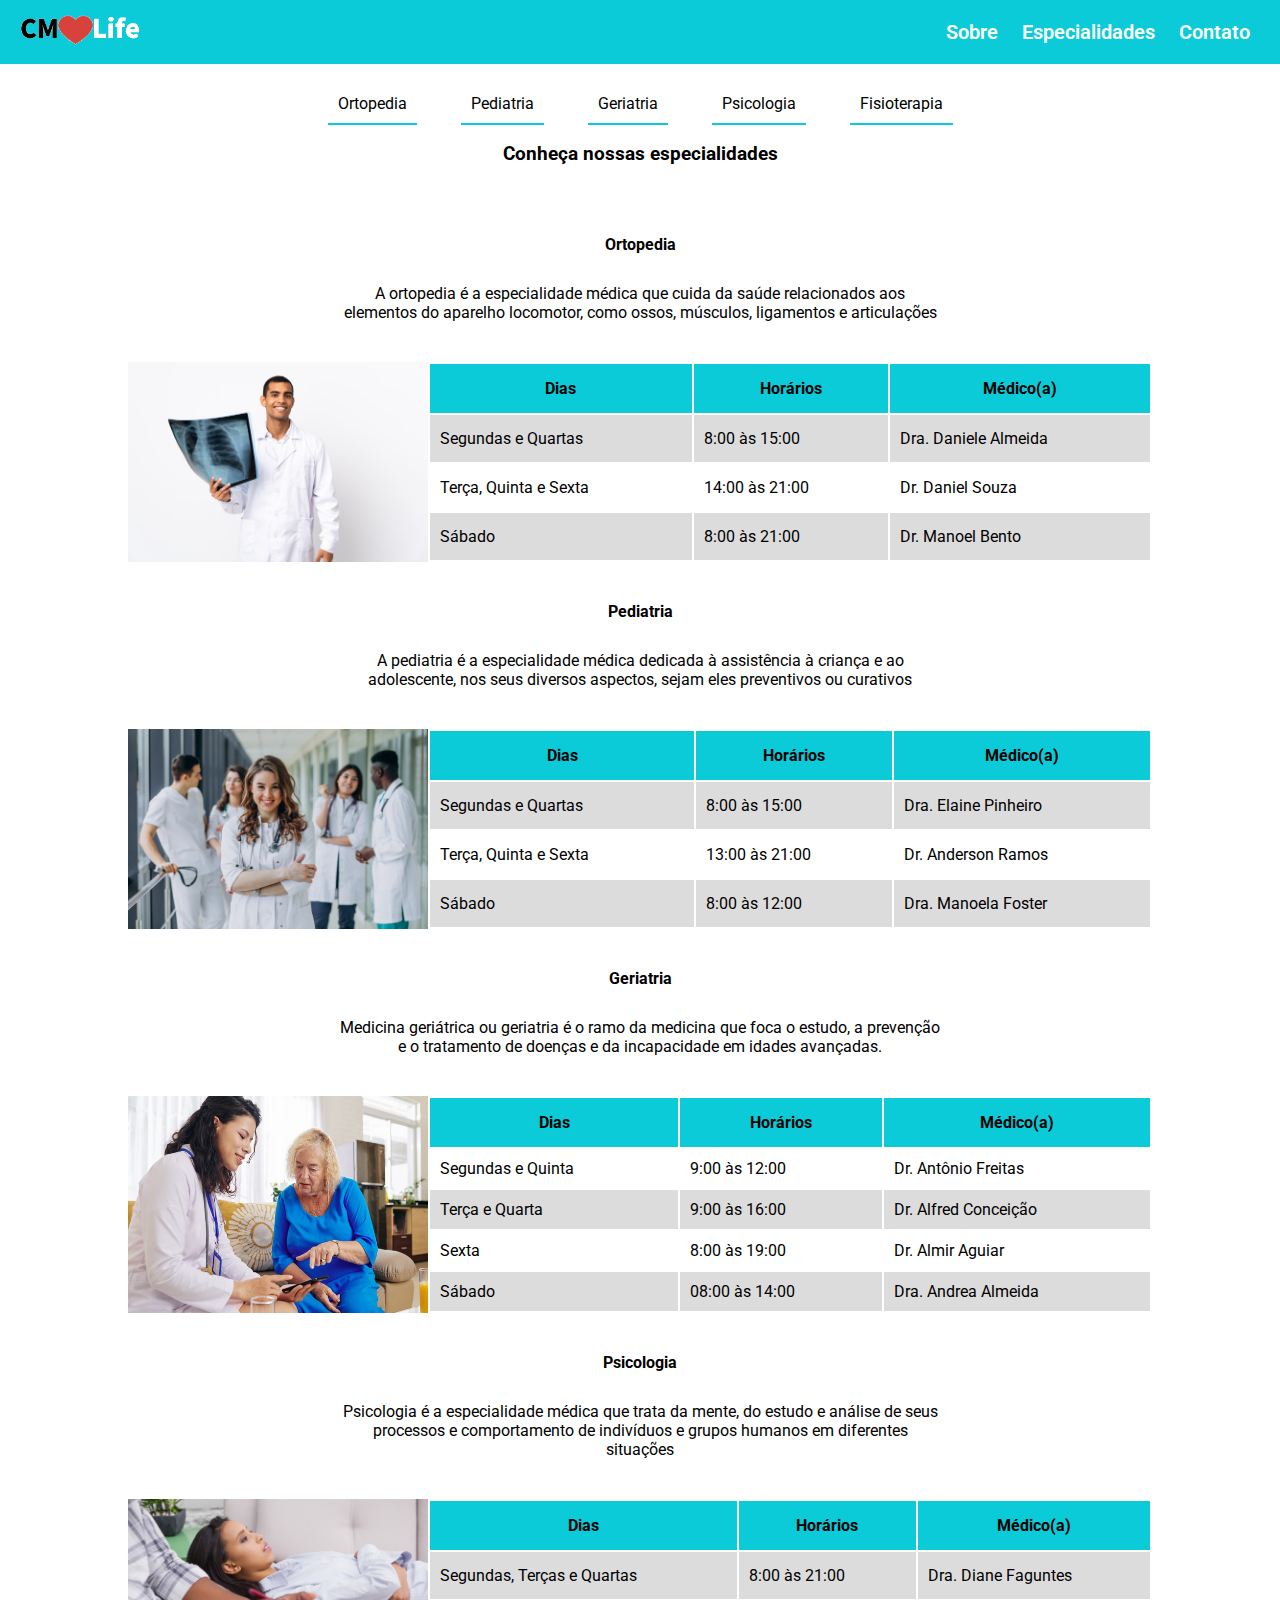
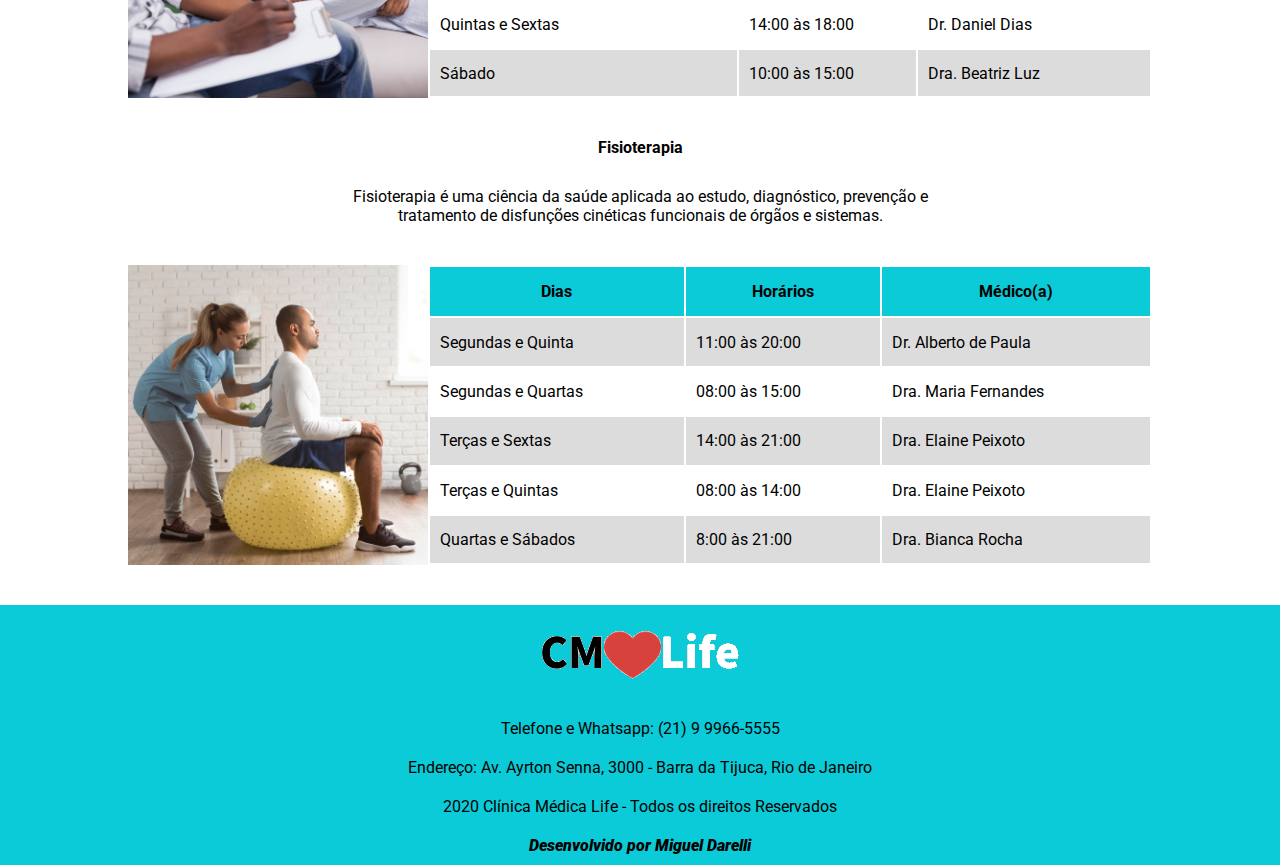
<file: Página Especialidades/index.html>
<!DOCTYPE html>
<html lang="en">
<head>
    <meta charset="UTF-8">
    <meta name="viewport" content="width=device-width, initial-scale=1.0">
    <link href="https://fonts.googleapis.com/css2?family=Fraunces:ital,wght@0,100;0,200;0,300;0,400;0,500;0,600;0,700;0,800;0,900;1,100;1,200;1,300;1,400;1,500;1,600;1,700;1,800;1,900&family=Lato:ital,wght@0,100;0,300;0,400;0,700;0,900;1,100;1,300;1,400;1,700;1,900&family=Montserrat:ital,wght@0,100;0,200;0,300;0,400;0,500;0,600;0,700;0,800;0,900;1,100;1,200;1,300;1,400;1,500;1,600;1,700;1,800;1,900&family=Noto+Sans:ital,wght@0,100;0,200;0,300;0,400;0,500;0,600;0,700;0,800;0,900;1,100;1,200;1,300;1,400;1,500;1,600;1,700;1,800;1,900&family=Nunito:ital,wght@0,200;0,300;0,400;0,500;0,600;0,700;0,800;0,900;0,1000;1,200;1,300;1,400;1,500;1,600;1,700;1,800;1,900;1,1000&family=Poppins:ital,wght@0,100;0,200;0,300;0,400;0,500;0,600;0,700;0,800;0,900;1,100;1,200;1,300;1,400;1,500;1,600;1,700;1,800;1,900&family=Roboto:ital,wght@0,100;0,300;0,400;0,500;0,700;0,900;1,100;1,300;1,400;1,500;1,700;1,900&display=swap" rel="stylesheet">
    <link rel="stylesheet" href="style.css">
    <title>CM Life - Especialidades</title>
</head>
<body>
    <header>
        <div class="header-container">
            <div class="logo-header">
                <a href="../index.html"><img src="../assets/logo.png" alt=""></a>
            </div>
            <div class="links-header">
                <a href="../index.html#sobre" target="_blank">Sobre</a>
                <a href="../index.html#especialidades" target="_blank">Especialidades</a>
                <a href="../index.html#contato" target="_blank">Contato</a>
            </div>
        </div>
    </header>
    <nav>
        <div class="nav-container">
            <a href="#ortopedia">Ortopedia</a>
            <a href="#pediatria">Pediatria</a>
            <a href="#geriatria">Geriatria</a>
            <a href="#psicologia">Psicologia</a>
            <a href="#fisioterapia">Fisioterapia</a>
            <div class="titulo-pagina">
                <h3>Conheça nossas especialidades</h3>
            </div>
        </div>
    </nav>
    <main>
        <section>
            <div class="container ortopedia" id="ortopedia">
                <div class="title-content">
                    <h4>Ortopedia</h4>
                    <p>A ortopedia é a especialidade médica que cuida da saúde relacionados aos elementos do aparelho locomotor, como ossos, músculos, ligamentos e articulações</p>
                </div>
                <div class="table-content">
                    <div class="table">
                        <img src="../assets/ortopedia.png" alt="">
                        <table>
                            <thead>
                                <tr>
                                    <th>Dias</th>
                                    <th>Horários</th>
                                    <th>Médico(a)</th>
                                </tr>
                            </thead>
                            <tbody>
                                <tr>
                                    <td>Segundas e Quartas</td>
                                    <td>8:00 às 15:00</td>
                                    <td>Dra. Daniele Almeida</td>
                                </tr>
                                <tr>
                                    <td>Terça, Quinta e Sexta</td>
                                    <td>14:00 às 21:00</td>
                                    <td>Dr. Daniel Souza</td>
                                </tr>
                                <tr>
                                    <td>Sábado</td>
                                    <td>8:00 às 21:00</td>
                                    <td>Dr. Manoel Bento</td>
                                </tr>
                            </tbody>
                        </table>
                    </div>
                </div>
            </div>
            <div class="container pediatria" id="pediatria">
                <div class="title-content">
                    <h4>Pediatria</h4>
                    <p>A pediatria é a especialidade médica dedicada à assistência à criança e ao adolescente, nos seus diversos aspectos, sejam eles preventivos ou curativos</p>
                </div>
                <div class="table-content">
                    <div class="table">
                        <img src="../assets/pediatra2.png" alt="">
                        <table>
                            <thead>
                                <tr>
                                    <th>Dias</th>
                                    <th>Horários</th>
                                    <th>Médico(a)</th>
                                </tr>
                            </thead>
                            <tbody>
                                <tr>
                                    <td>Segundas e Quartas</td>
                                    <td>8:00 às 15:00</td>
                                    <td>Dra. Elaine Pinheiro</td>
                                </tr>
                                <tr>
                                    <td>Terça, Quinta e Sexta</td>
                                    <td>13:00 às 21:00</td>
                                    <td>Dr. Anderson Ramos</td>
                                </tr>
                                <tr>
                                    <td>Sábado</td>
                                    <td>8:00 às 12:00</td>
                                    <td>Dra. Manoela Foster</td>
                                </tr>
                            </tbody>
                        </table>
                    </div>
                </div>
            </div>
            <div class="container geriatria" id="geriatria">
                <div class="title-content">
                    <h4>Geriatria</h4>
                    <p>Medicina geriátrica ou geriatria é o ramo da medicina que foca o estudo, a prevenção e o tratamento de doenças e da incapacidade em idades avançadas.</p>
                </div>
                <div class="table-content">
                    <div class="table">
                        <img src="../assets/geriatra.png" alt="">
                        <table>
                            <thead>
                                <tr>
                                    <th>Dias</th>
                                    <th>Horários</th>
                                    <th>Médico(a)</th>
                                </tr>
                            </thead>
                            <tbody>
                                <tr>
                                    <td>Segundas e Quinta</td>
                                    <td>9:00 às 12:00</td>
                                    <td>Dr. Antônio Freitas</td>
                                </tr>
                                <tr>
                                    <td>Terça e Quarta</td>
                                    <td>9:00 às 16:00</td>
                                    <td>Dr. Alfred Conceição</td>
                                </tr>
                                <tr>
                                    <td>Sexta</td>
                                    <td>8:00 às 19:00</td>
                                    <td>Dr. Almir Aguiar</td>
                                </tr>
                                <tr>
                                    <td>Sábado</td>
                                    <td>08:00 às 14:00</td>
                                    <td>Dra. Andrea Almeida</td>
                                </tr>
                            </tbody>
                        </table>
                    </div>
                </div>
                
            </div>
            <div class="container psicologia" id="psicologia">
                <div class="title-content">
                    <h4>Psicologia</h4>
                    <p>Psicologia é a especialidade médica que trata da mente, do estudo e análise de seus processos e comportamento de indivíduos e grupos humanos em diferentes situações</p>
                </div>
                <div class="table-content">
                    <div class="table">
                        <img src="../assets/psicologo.png" alt="">
                        <table>
                            <thead>
                                <tr>
                                    <th>Dias</th>
                                    <th>Horários</th>
                                    <th>Médico(a)</th>
                                </tr>
                            </thead>
                            <tbody>
                                <tr>
                                    <td>Segundas, Terças e Quartas</td>
                                    <td>8:00 às 21:00</td>
                                    <td>Dra. Diane Faguntes</td>
                                </tr>
                                <tr>
                                    <td>Quintas e Sextas</td>
                                    <td>14:00 às 18:00</td>
                                    <td>Dr. Daniel Dias</td>
                                </tr>
                                <tr>
                                    <td>Sábado</td>
                                    <td>10:00 às 15:00</td>
                                    <td>Dra. Beatriz Luz</td>
                                </tr>
                            </tbody>
                        </table>
                    </div>
                </div>
            </div>
            <div class="container fisioterapia" id="fisioterapia">
                <div class="title-content">
                    <h4>Fisioterapia</h4>
                    <p>Fisioterapia é uma ciência da saúde aplicada ao estudo, diagnóstico, prevenção e tratamento de disfunções cinéticas funcionais de órgãos e sistemas.</p>
                </div>
                <div class="table-content">
                    <div class="table">
                        <img src="../assets/fisioterapia.png" alt="">
                        <table>
                            <thead>
                                <tr>
                                    <th>Dias</th>
                                    <th>Horários</th>
                                    <th>Médico(a)</th>
                                </tr>
                            </thead>
                            <tbody>
                                <tr>
                                    <td>Segundas e Quinta</td>
                                    <td>11:00 às 20:00</td>
                                    <td>Dr. Alberto de Paula</td>
                                </tr>
                                <tr>
                                    <td>Segundas e Quartas</td>
                                    <td>08:00 às 15:00</td>
                                    <td>Dra. Maria Fernandes</td>
                                </tr>
                                <tr>
                                    <td>Terças e Sextas</td>
                                    <td>14:00 às 21:00</td>
                                    <td>Dra. Elaine Peixoto</td>
                                </tr>
                                <tr>
                                    <td>Terças e Quintas</td>
                                    <td>08:00 às 14:00</td>
                                    <td>Dra. Elaine Peixoto</td>
                                </tr>
                                <tr>
                                    <td>Quartas e Sábados</td>
                                    <td>8:00 às 21:00</td>
                                    <td>Dra. Bianca Rocha</td>
                                </tr>
                            </tbody>
                        </table>
                    </div>
                </div>
            </div>
        </section>
    </main>
    <footer>
        <div class="footer-container">
            <div class="logo-footer">
                <img src="../assets/logo.png" alt="">
            </div>
            <div class="info-footer">
                <p>Telefone e Whatsapp: (21) 9 9966-5555</p>
                <p>Endereço: Av. Ayrton Senna, 3000 - Barra da Tijuca, Rio de Janeiro</p>
                <p>2020 Clínica Médica Life - Todos os direitos Reservados</p>
                <em><p>Desenvolvido por Miguel Darelli</p></em>
            </div>
        </div>
    </footer>
</body>
</html>
</file>
<file: Página Especialidades/style.css>
*{
    margin: 0;
    padding: 0;
    box-sizing: border-box;
}

body{
    font-family: Roboto;
}

header, section, footer{
    min-width: 330px;
}

.header-container{
    background-color: rgb(11, 203, 216);
    padding: 0 20px;
    display: flex;
    justify-content: space-between;
    align-items: center;
    flex-wrap: wrap;
}

.logo-header img{
    width: 120px;
}

.links-header a{
    font-size: 20px;
    text-decoration: none;
    color: white;
    font-weight: 600;
    padding: 5px 10px;
}

.links-header a:hover{
    background-color: rgb(0, 0, 0);
    border-radius: 20px;
}


@media screen and (max-width: 500px){
    .header-container{
        justify-content: center;
    }

    .links-header{
        display: flex;
        justify-content: center;
        border-top: 2px solid rgb(80, 79, 79); 
    }
}

@media screen and (max-width: 768px){
    .header-container{
        flex-direction: column;
    }

    .links-header{
        display: flex;
        justify-content: center;
        border-top: 2px solid rgb(80, 79, 79); 
    }
}

.nav-container{
    text-align: center;
    padding: 30px 0;
}

.nav-container a{
    margin: 0 20px;
    padding: 10px;
    color: black;
    text-decoration: none;
    border-bottom: 2px solid rgb(11, 203, 216);
}

.nav-container a:hover{
    background-color: rgb(11, 203, 216);
    font-weight: 600;
    border-radius: 10px;
    color: white;
}

.titulo-pagina{
    margin-top: 30px;
}

.title-content{
    width: 600px;
    text-align: center;
    padding: 40px 0;
}

.title-content h4{
    margin-bottom: 30px;
}

@media screen and (max-width: 550px){
    .title-content{
        width: 250px;
    }
}

.container{
    display: flex;
    flex-direction: column;
    align-items: center;
}

.table-content{
    width: 80%;
    max-width: 1580px;
    display: flex;
    justify-content: center;
}

.table{
    display: flex;
    width: 100%;
}

.table img{
    width: 300px;
}

.table table thead tr{
    background-color: rgb(11, 203, 216);
}

.table table thead tr th{
    padding: 15px 0;
}

.table table tbody tr td{
    padding: 10px;
}

table tbody tr:nth-last-child(odd){
    background-color: rgb(221, 220, 220);
}

table{
    width: 100%;
}

@media screen and (max-width: 600px){
    .table{
        flex-direction: column;
    }

    .table img{
        width: 100%;
    }
}

.footer-container{
    margin-top: 40px;
    background-color: rgb(11, 203, 216);
    text-align: center;
}

.footer-container p{
    padding: 10px 0;
}

.footer-container em{
    font-weight: 900;
}
</file>
